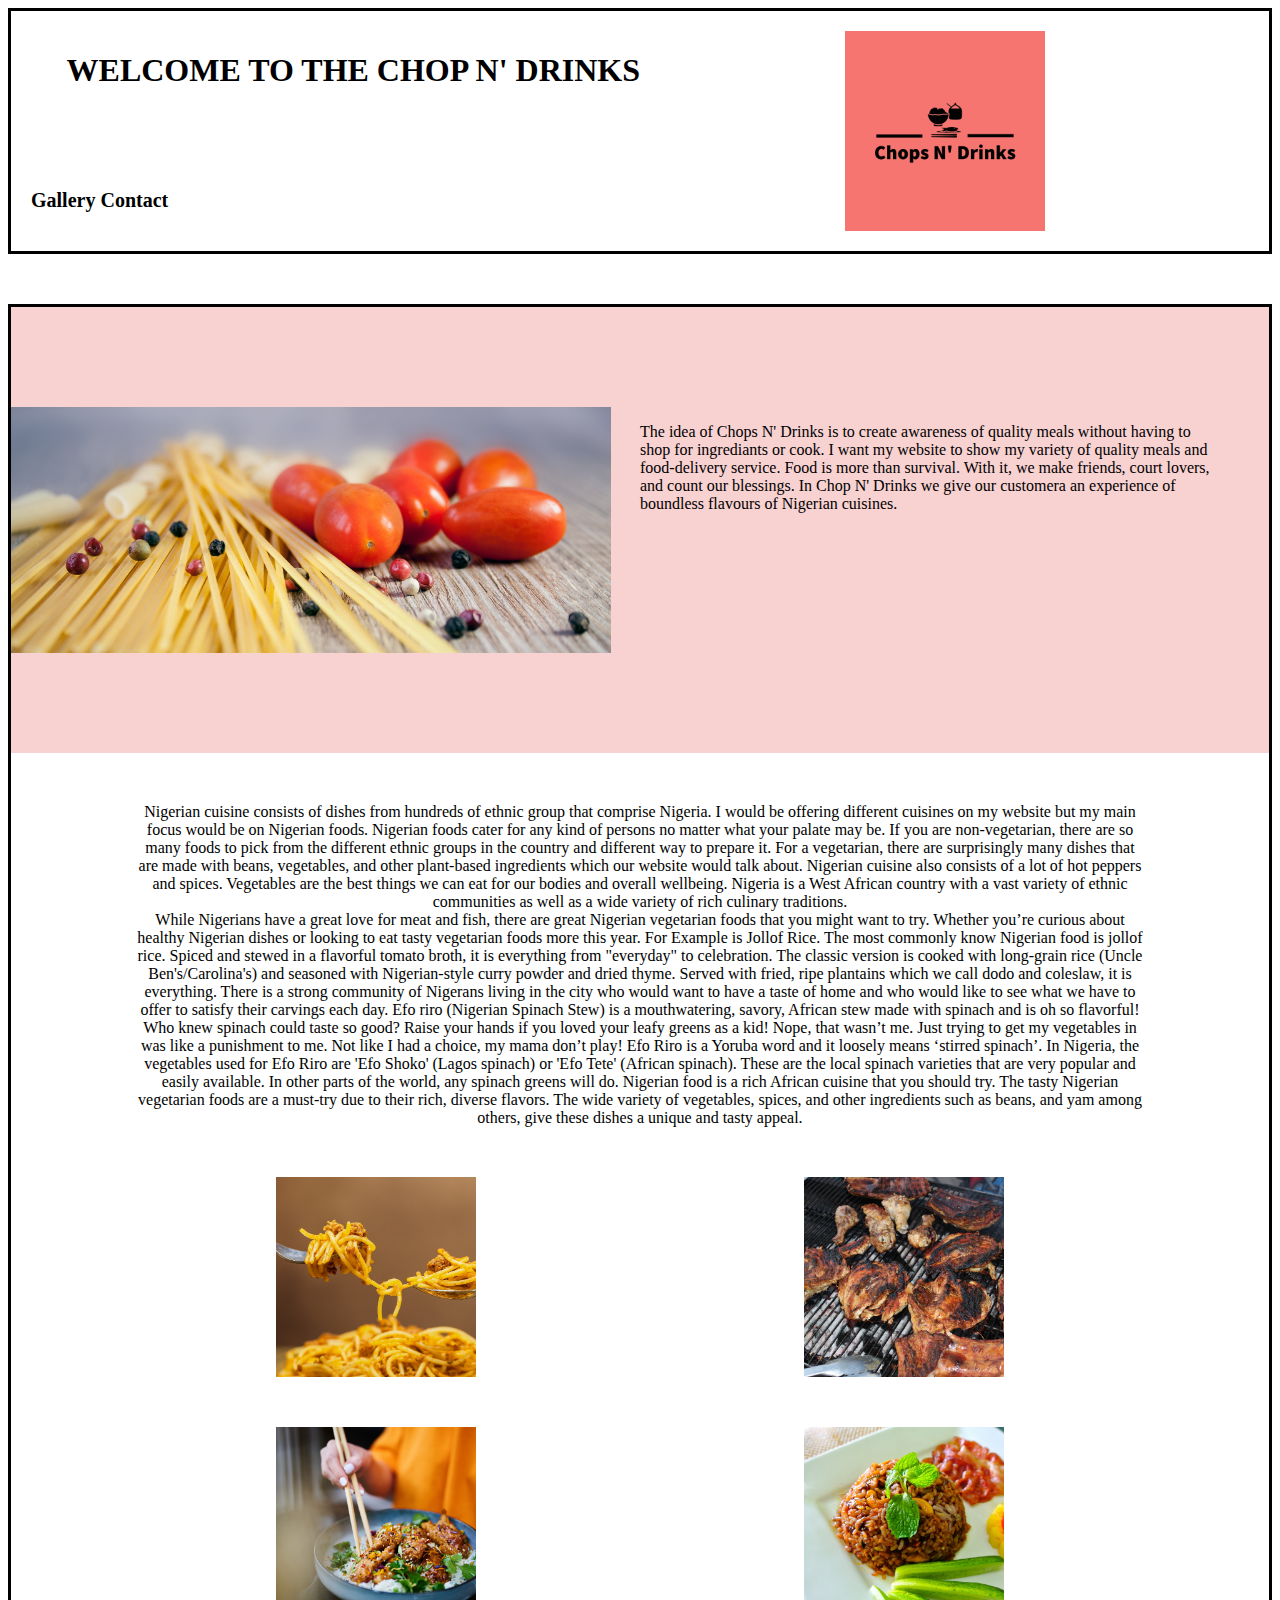
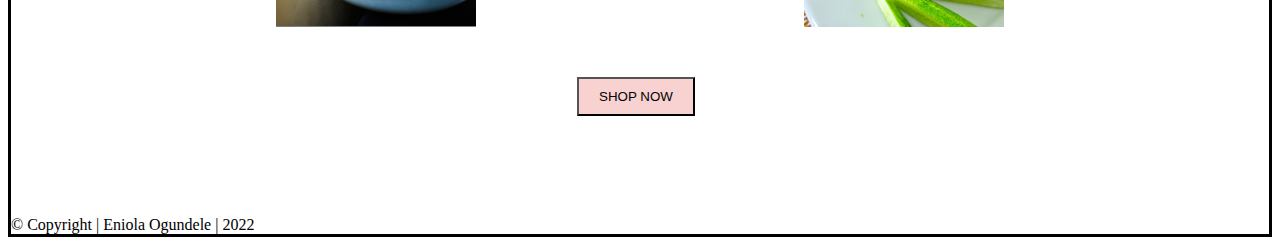
<file: index.html>
<!DOCTYPE html>
<html lang="en">
<head>
    <meta charset="UTF-8">
    <meta http-equiv="X-UA-Compatible" content="IE=edge">
    <meta name="viewport" content="width=device-width, initial-scale=1.0">
    <link rel="stylesheet" href="styles.css">
    <title>Home</title>
</head>
<body>
        <header>            
            <div class="headtxt">
                <h1>WELCOME TO THE CHOP N' DRINKS </h1>
                <div class="navlink">
                    <nav class="mainnav">
                        <a href="html/gallery.html"><b>Gallery</b> </a>
                        <a href="/html/contact.html"><b>Contact</b></a>
                        
                    </nav>
                </div>
            </div>
            
            <img src="Images/Chops N' Drinks-logos.jpeg" alt="Chops and Drinks " class="logo">
        </header>
        <main>
            <section class="first">
                <div class="pictxt">
                    <img class="im" src="pasta-g22205464e_1920.jpg" alt="the food picture">
                    <p class="top">The idea of Chops N' Drinks is to create awareness of quality meals without having to shop for ingrediants or cook. I want my website to show my variety of quality meals and food-delivery service. Food is more than survival. With it, we make friends, court lovers, and count our blessings. In Chop N' Drinks we give our customera an experience of boundless flavours of Nigerian cuisines.</p>
                </div>
                <p class="bttm">Nigerian cuisine consists of dishes from hundreds of ethnic group that comprise Nigeria. I would be offering different cuisines on my website but my main focus would be on Nigerian foods. Nigerian foods cater for any kind of persons no matter what your palate may be. If you are non-vegetarian, there are so many foods to pick from the different ethnic groups in the country and different way to prepare it. For a vegetarian, there are surprisingly many dishes that are made with beans, vegetables, and other plant-based ingredients which our website would talk about. Nigerian cuisine also consists of a lot of hot peppers and spices. Vegetables are the best things we can eat for our bodies and overall wellbeing. Nigeria is a West African country with a vast variety of ethnic communities as well as a wide variety of rich culinary traditions.<br>While Nigerians have a great love for meat and fish, there are great Nigerian vegetarian foods that you might want to try. Whether you’re curious about healthy Nigerian dishes or looking to eat tasty vegetarian foods more this year. For Example is Jollof Rice. The most commonly know Nigerian food is jollof rice. Spiced and stewed in a flavorful tomato broth, it is everything from "everyday" to celebration. The classic version is cooked with long-grain rice (Uncle Ben's/Carolina's) and seasoned with Nigerian-style curry powder and dried thyme. Served with fried, ripe plantains which we call dodo and coleslaw, it is everything. There is a strong community of Nigerans living in the city who would want to have a taste of home and who would like to see what we have to offer to satisfy their carvings each day. Efo riro (Nigerian Spinach Stew) is a mouthwatering, savory, African stew made with spinach and is oh so flavorful! Who knew spinach could taste so good? Raise your hands if you loved your leafy greens as a kid! Nope, that wasn’t me. Just trying to get my vegetables in was like a punishment to me. Not like I had a choice, my mama don’t play! Efo Riro is a Yoruba word and it loosely means ‘stirred spinach’. In Nigeria, the vegetables used for Efo Riro are 'Efo Shoko' (Lagos spinach) or 'Efo Tete' (African spinach). These are the local spinach varieties that are very popular and easily available. In other parts of the world, any spinach greens will do. Nigerian food is a rich African cuisine that you should try. The tasty Nigerian vegetarian foods are a must-try due to their rich, diverse flavors. The wide variety of vegetables, spices, and other ingredients such as beans, and yam among others, give these dishes a unique and tasty appeal.</p>
            </section>
            <section class="second">
                <div class="img1">
                    <img class="ig" src="noodles-gcaffe02e4_1920.jpg" alt="">
                </div>
                <div class="img2">
                    <img class="ig" src="bar-b-que-ga21020867_1920.jpg" alt="">
                </div>
                <div class="img3">
                    <img class="ig" src="chicken-ga727fd733_1920.jpg" alt="">
                </div>
                <div class="img4">
                    <img class="ig" src="fried-rice-g7b3650376_1920.jpg" alt="">
                </div>
            </section>
            <section class="third">
                <button class="btn">SHOP NOW</button>
            </section>
            <span>&copy; Copyright | Eniola Ogundele | 2022</span>
        </main>
</body>
</file>
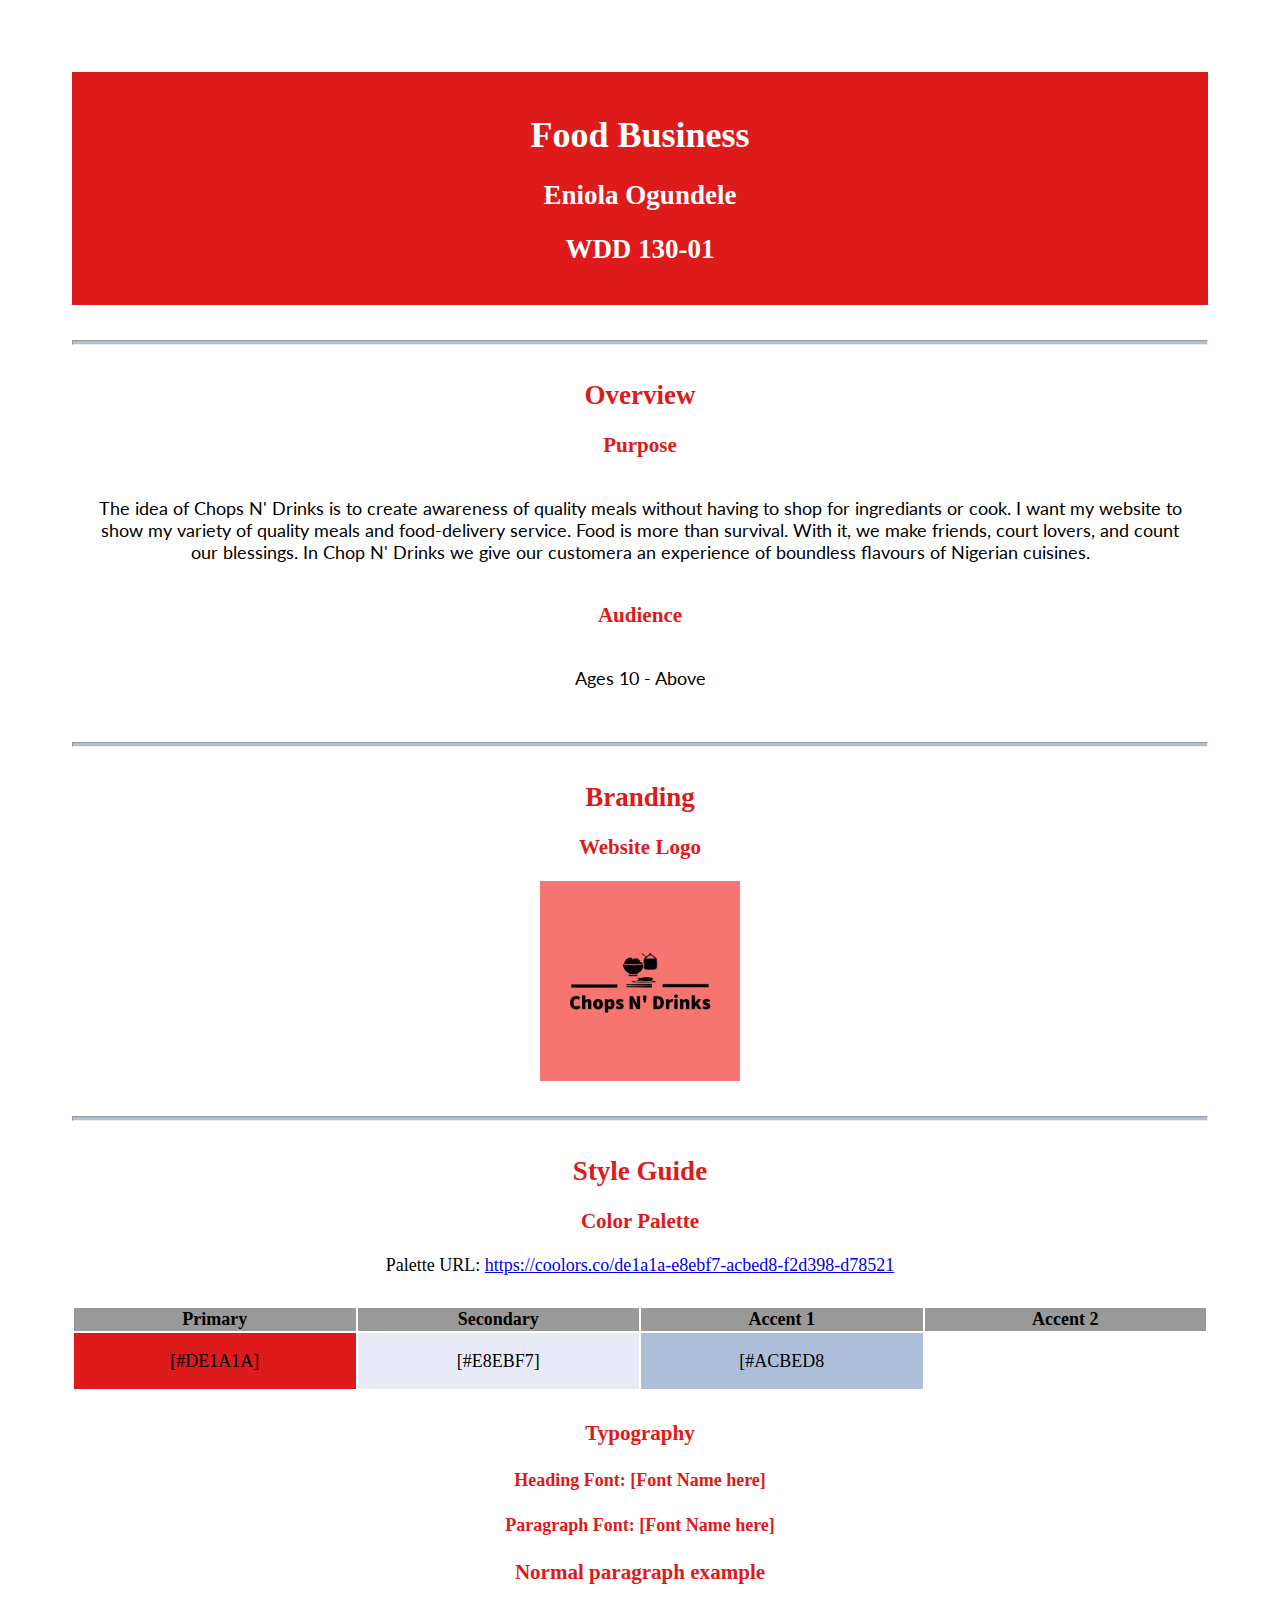
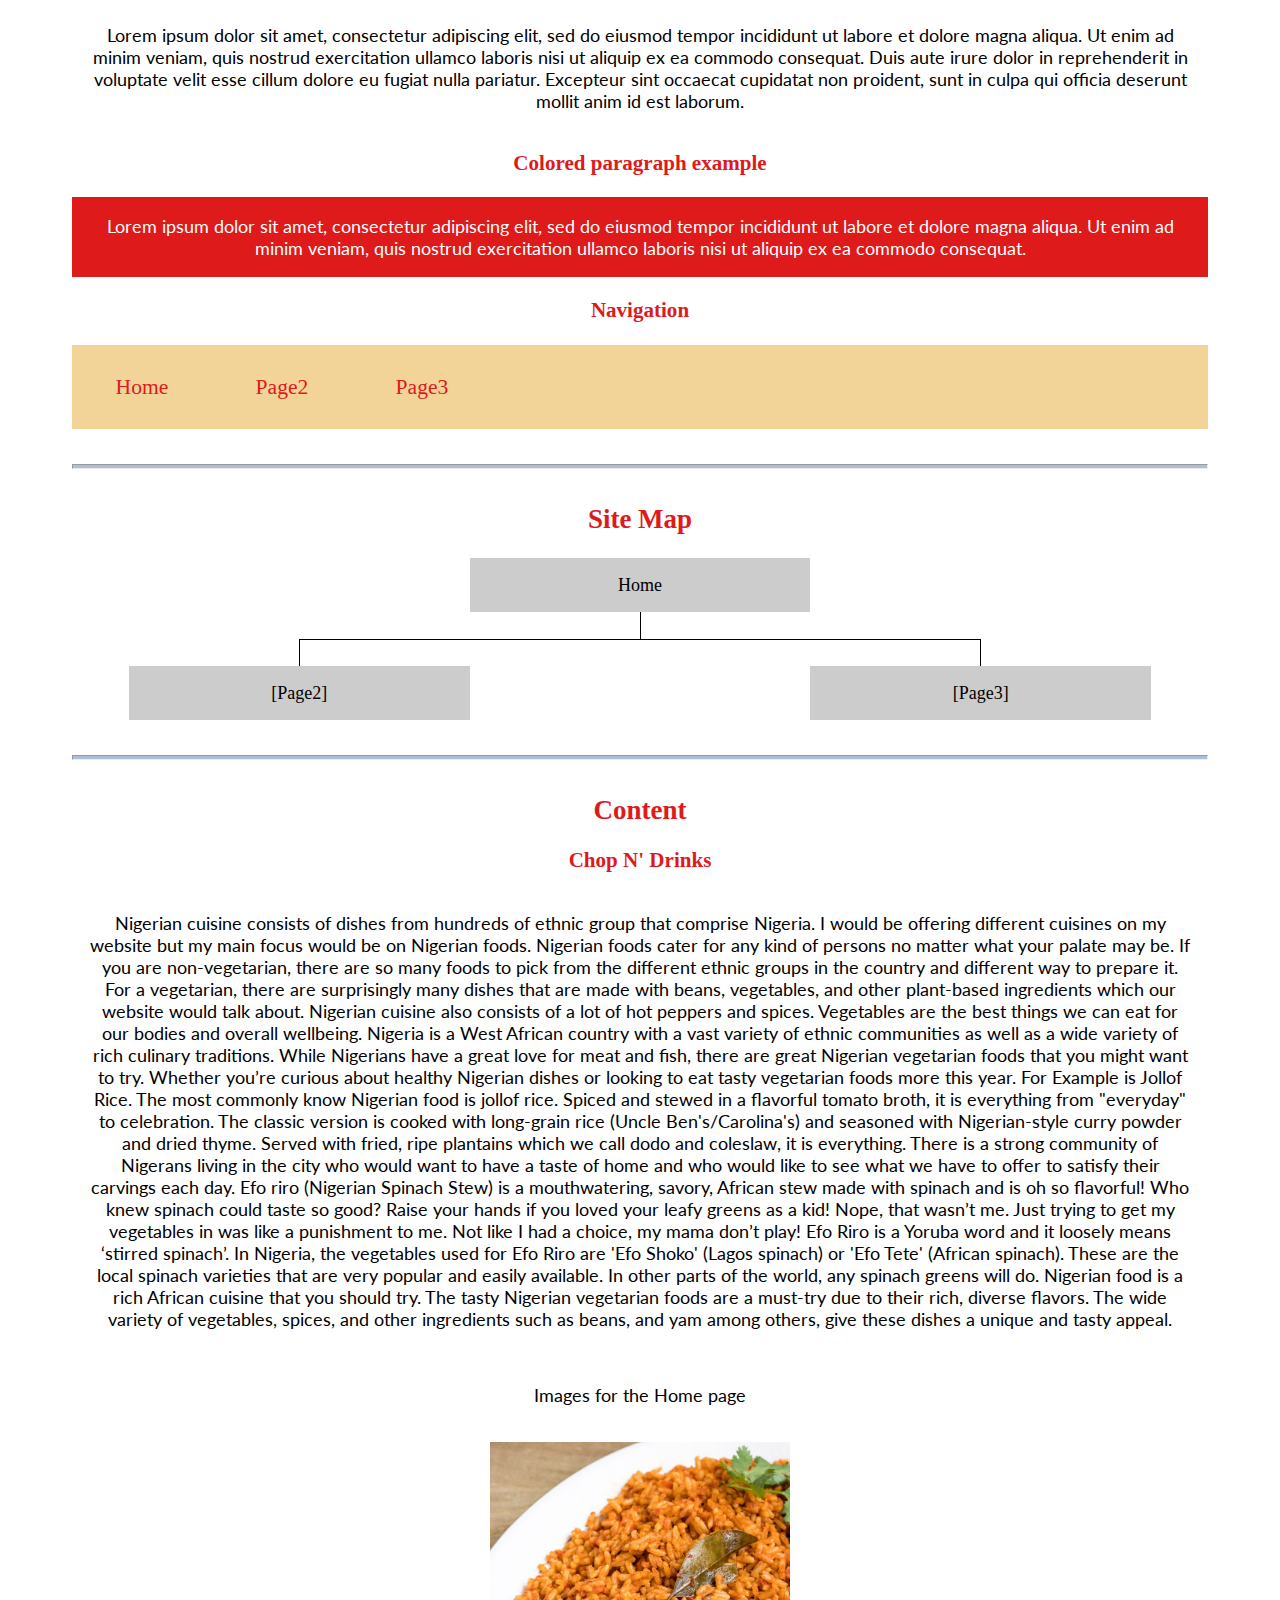
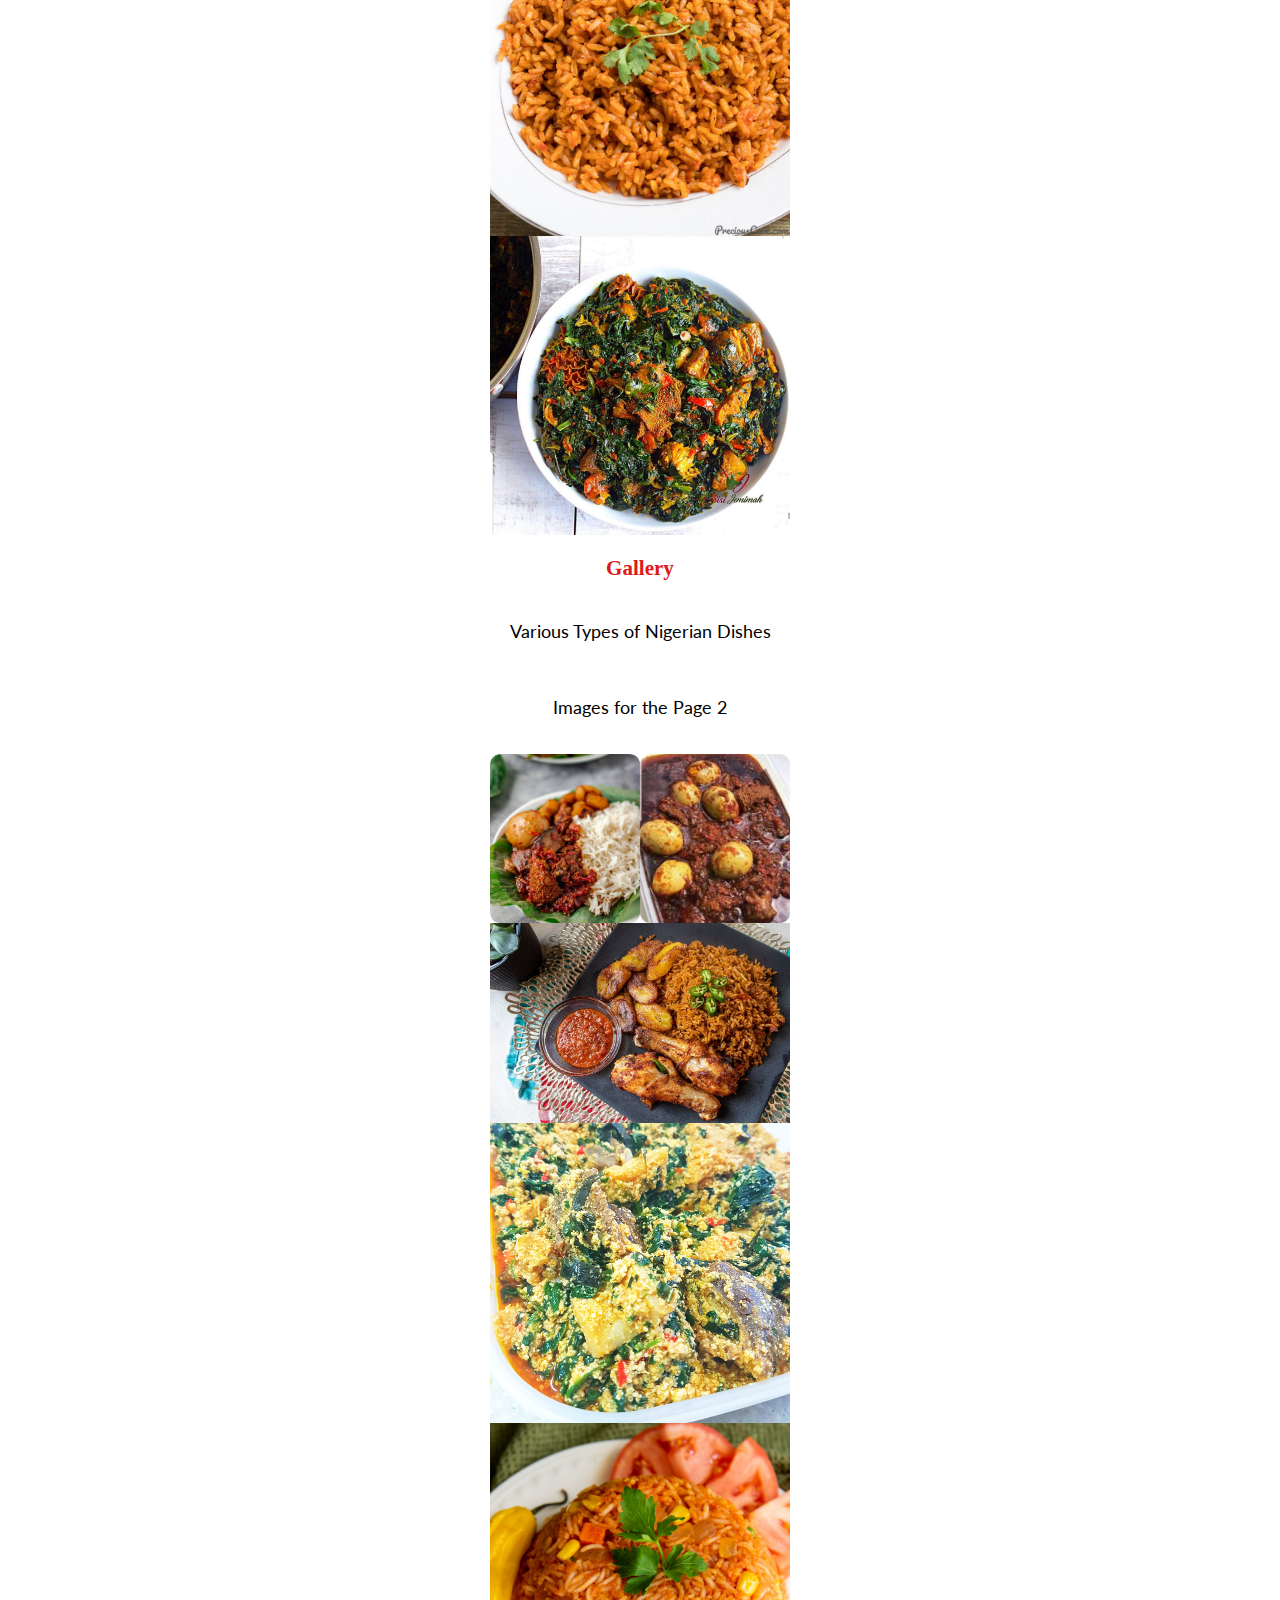
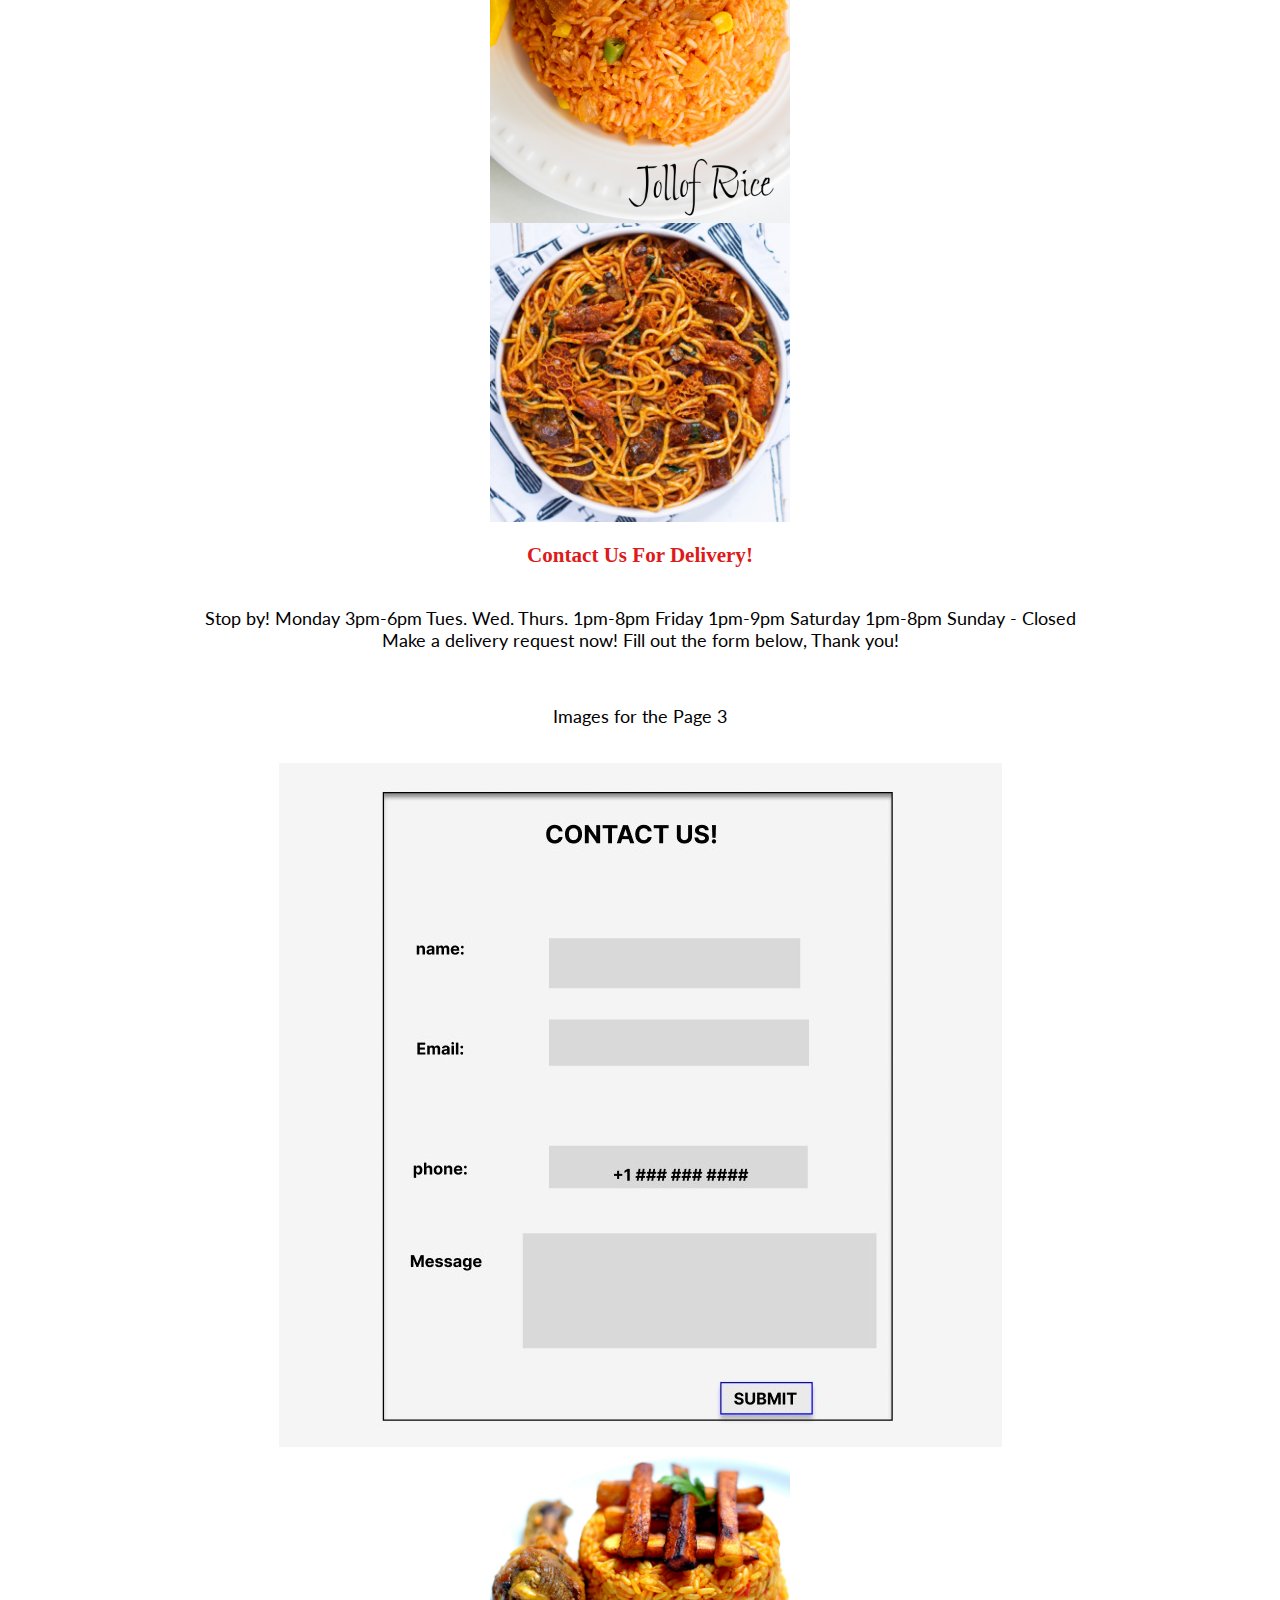
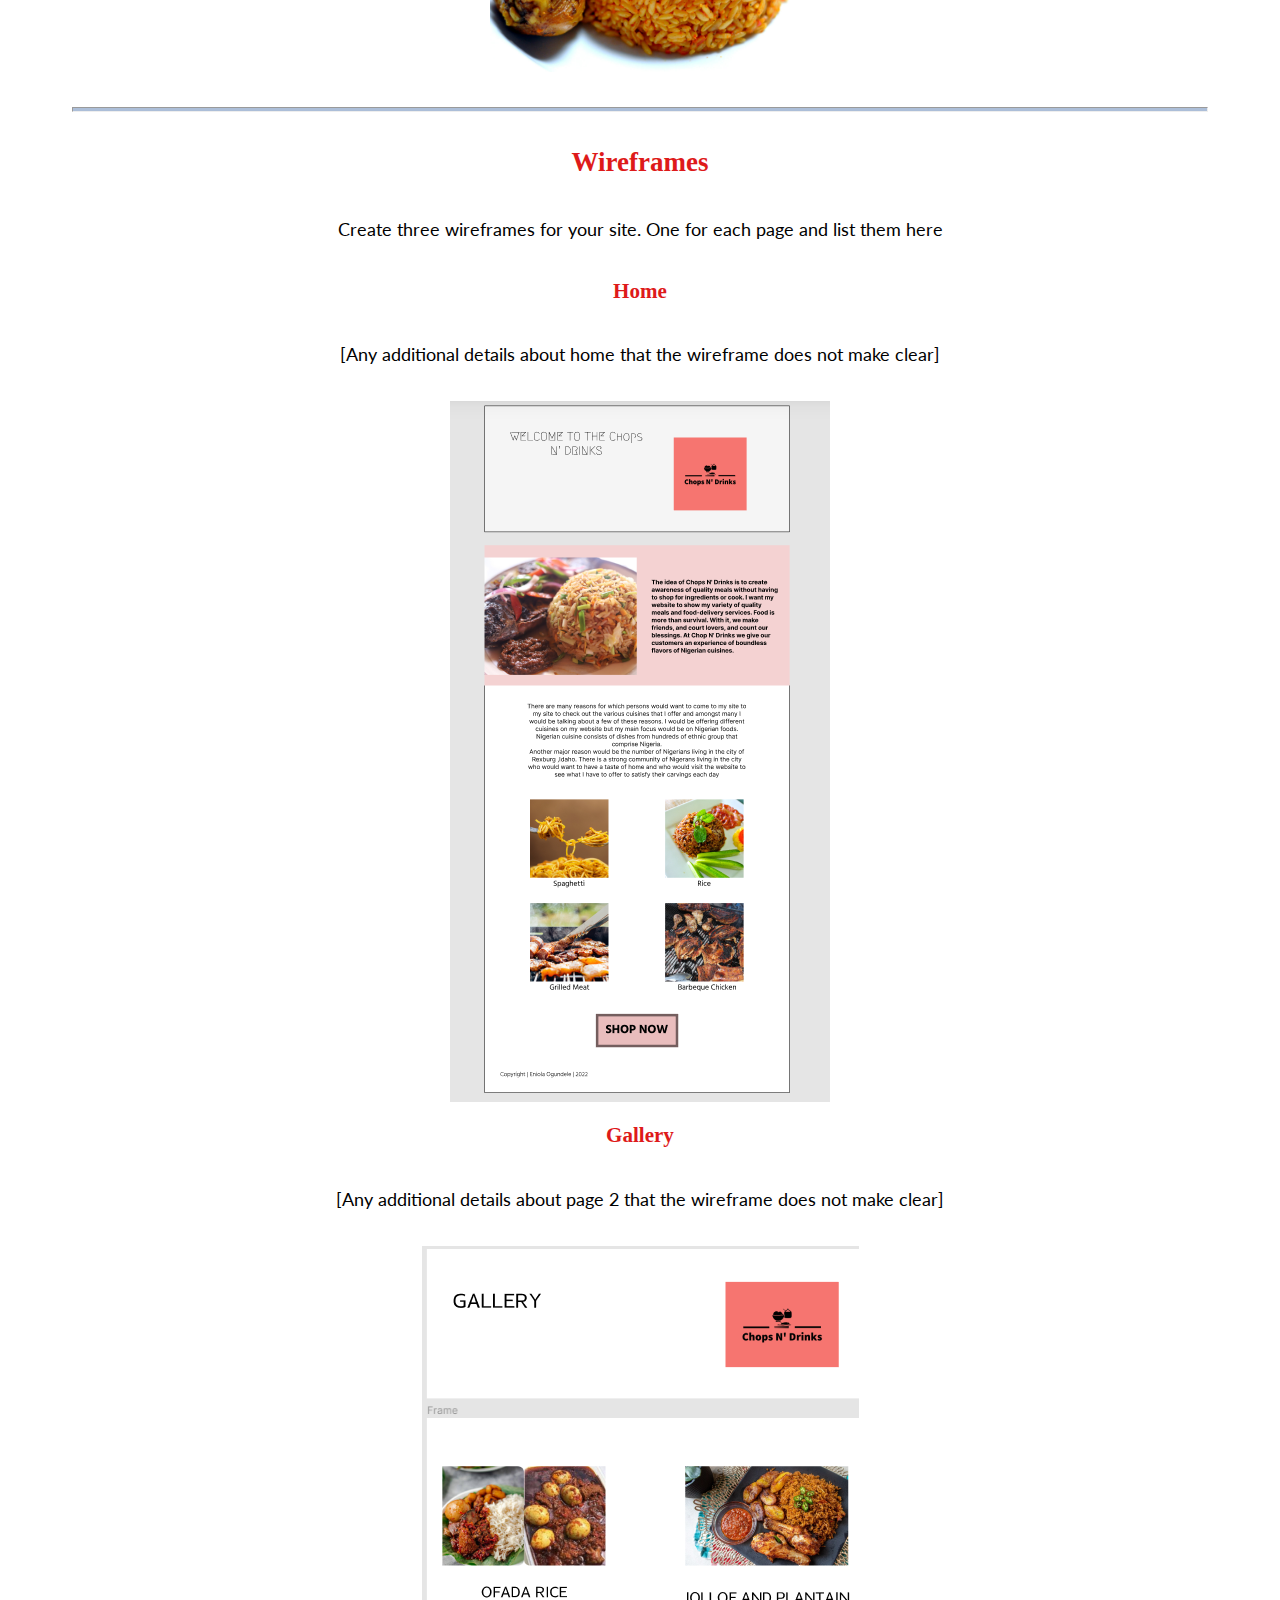
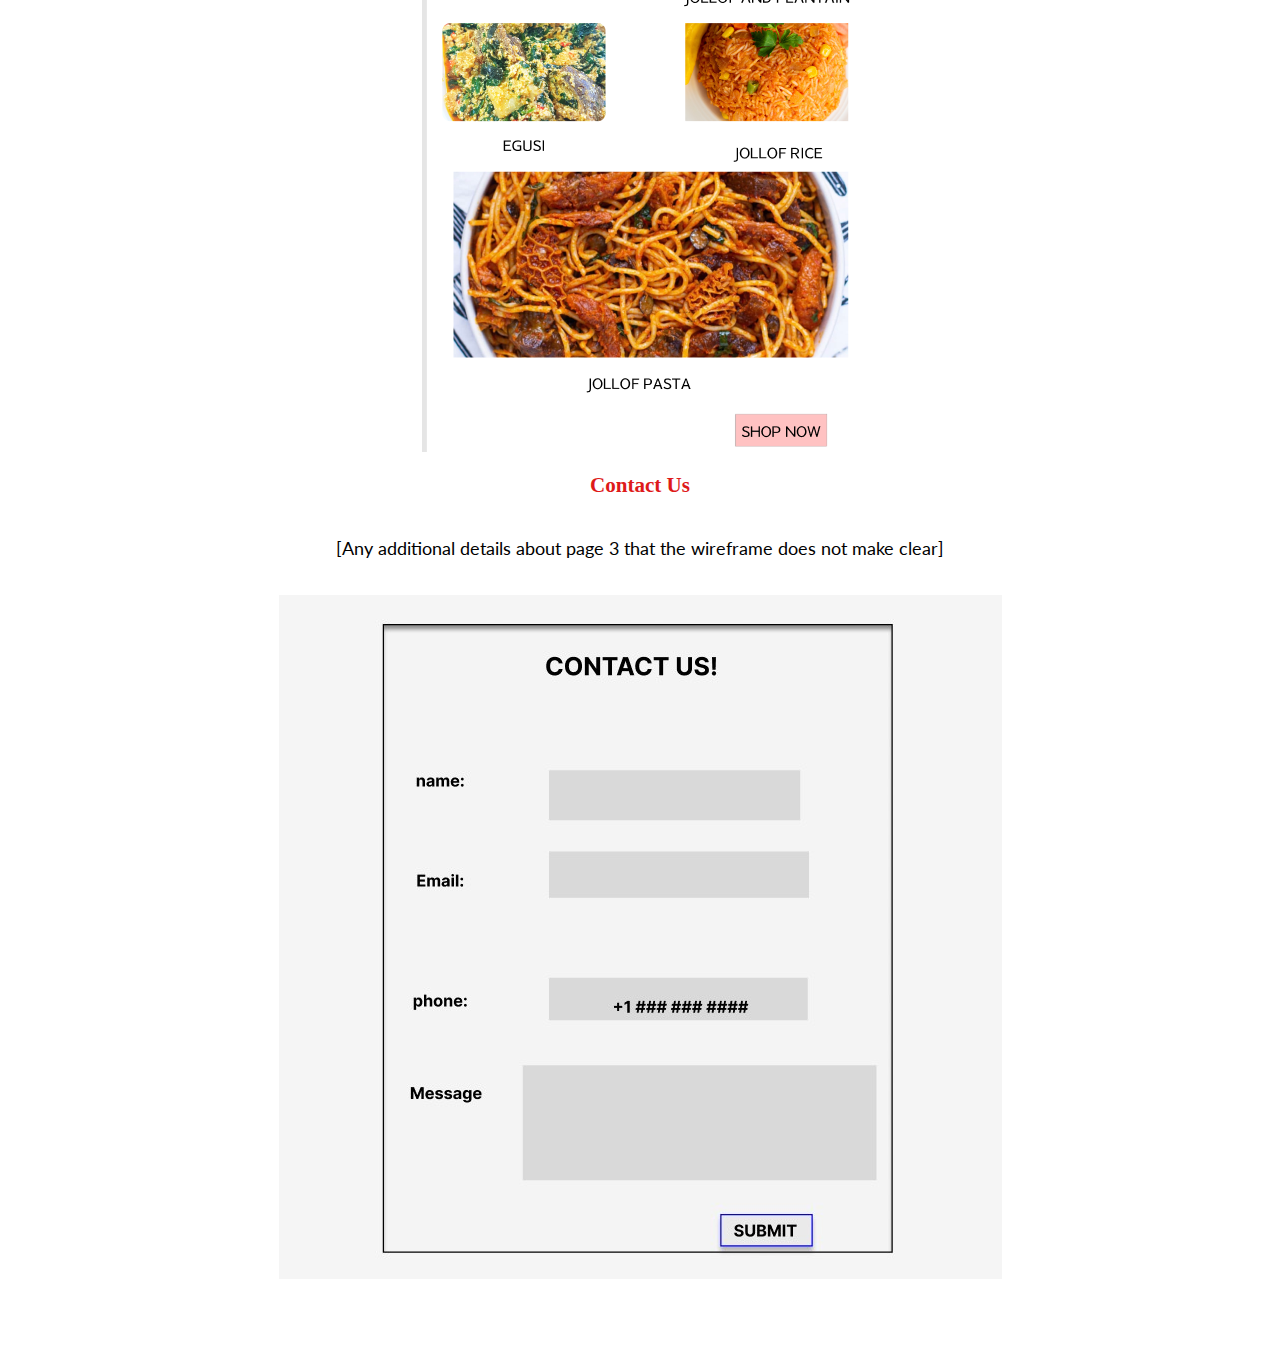
<file: siteplan.html>
<!DOCTYPE html>
<html lang="en-us">
    
  <head>
    <meta charset="utf-8">
    <title>Site Plan</title>
    <link type="text/css" rel="stylesheet" href="styles/site-plan.css">
  </head>

  <body>
    <header>
      <h1>Food Business </h1>
      <h2>Eniola Ogundele</h2>
      <h2>WDD 130-01</h2>
      <!-- In the header above, add the name or your site, your name and class number. For example if you are in section 3 you would put WDD 130.03 -->
    </header>
    <main>

      <!-- ------------------------Steps 2-3------------------------------ -->
      <hr>
      <h2>Overview</h2>
      <h3>Purpose</h3>
      <p>The idea of Chops N' Drinks is to create awareness of quality meals without having to shop for ingrediants or cook. I want my website to show my variety of quality meals and food-delivery service.

        Food is more than survival. With it, we make friends, court lovers, and count our blessings. 
        
        In Chop N' Drinks we give our customera an experience of boundless flavours of Nigerian cuisines. 
     </p>  <!-- change this -->


      <h3>Audience</h3>
      <p>Ages 10 - Above </p>  <!-- change this -->

      <hr>
      <h2>Branding</h2>
      <h3>Website Logo</h3>
      <!-- Replace this with some sort of logo for your site.  A logo can be as simple as the name of your site in a nice font :) -->
      <img src="Chops N' Drinks-logos/Chops N' Drinks-logos.jpeg" alt="Logo image" width="200px">
      <hr>
      <h2>
        Style Guide
      </h2>

      <!-- ------------------------Steps 4-8------------------------------ -->

      <h3>
        Color Palette
      </h3>
      <!--  The colors you choose for a website are one of the most important decisions you will make. Follow the instructions on the activity in iLearn then return and replace the color codes below with the hex color codes (the 6 digit numbers that show at the bottom of each color) for the colors you have chosen below.  You should have at least 2 colors but do not have to fill in all 4 if you do not need them.  -->

      <!-- Copy and paste the URL to your finished palette below Make sure to paste it into both spots -->
      Palette URL: <a href="https://coolors.co/de1a1a-e8ebf7-acbed8-f2d398-d78521" target="_blank">https://coolors.co/de1a1a-e8ebf7-acbed8-f2d398-d78521</a>


      <table class="colors">
        <tr><th>Primary</th><th>Secondary</th><th>Accent 1</th><th>Accent 2</th></tr>
        <!-- Replace the numbers in the boxes below with your hex color codes. Then switch to the site-plan.css file and change your colors there as well. -->
        <tr><td class="primary">[#DE1A1A]</td><td class="secondary">[#E8EBF7]</td><td class="accent1">[#ACBED8</td><td class="accent2"></td></tr>
      </table>

      <!-- ------------------------Step 9------------------------------ -->

      <h3>
        Typography
      </h3>
      <!-- Choose a font for your paragraphs (body copy) and headlines. What font(s) have you chosen? Why did you choose what you did?  Make sure to review the list of web safe fonts at W3Schools.org as a starting point.  Think also about which of your colors above you might use for background and font colors. -->

      <h4>
        Heading Font: [Font Name here]  <!-- change this -->
      </h4>
      <h4>
        Paragraph Font: [Font Name here]  <!-- change this -->
      </h4>
      <h3>
        Normal paragraph example
      </h3>
      <p>
        Lorem ipsum dolor sit amet, consectetur adipiscing elit, sed do eiusmod tempor incididunt ut labore et dolore magna aliqua. Ut enim ad minim veniam, quis nostrud exercitation ullamco laboris nisi ut aliquip ex ea commodo consequat. Duis aute irure dolor in reprehenderit in voluptate velit esse cillum dolore eu fugiat nulla pariatur. Excepteur sint occaecat cupidatat non proident, sunt in culpa qui officia deserunt mollit anim id est laborum.
      </p>
      <h3>
        Colored paragraph example
      </h3>
      <p class="colored">
        Lorem ipsum dolor sit amet, consectetur adipiscing elit, sed do eiusmod tempor incididunt ut labore et dolore magna aliqua. Ut enim ad minim veniam, quis nostrud exercitation ullamco laboris nisi ut aliquip ex ea commodo consequat. 
      </p>

      <!-- ------------------------Step 10------------------------------ -->

      <h3>
        Navigation
      </h3>
      <!-- Think about how you want your navigation bar to look. In the site-plan.css file change the colors to your colors to get the look you desire. --> 
      <nav>
        <a href="#">Home</a>
        <a href="#">Page2</a>
        <a href="#">Page3</a>
      </nav>
      <hr>
      <h2>
        Site Map
      </h2>
      <div class="sitemap">
        <div class="sm-home">
          Home
        </div>
        <div class="sm-page2">
          [Page2] <!-- change this -->
        </div>
        <div class="sm-page3">
          [Page3]  <!-- change this -->
        </div>

        <div class="top">
          &nbsp;
        </div>
        <div class="left">
          &nbsp;
        </div>
        <div class="right">
          &nbsp;
        </div>

      </div>

      <!-- --------Content Section -------------- -->
      <hr>
      <h2>
        Content
      </h2>
      <h3>Chop N' Drinks</h3>
      <p>
          Nigerian cuisine consists of dishes from hundreds of ethnic group that
        comprise Nigeria. I would be offering different cuisines on my website but my main focus would be on
        Nigerian foods.
           Nigerian foods cater for any kind of persons no matter what your palate may be. If you are
        non-vegetarian, there are so many foods to pick from the different ethnic groups in the
        country and different way to prepare it. For a vegetarian, there are surprisingly many dishes
        that are made with beans, vegetables, and other plant-based ingredients which our website
        would talk about. Nigerian cuisine also consists of a lot of hot peppers and spices.
           Vegetables are the best things we can eat for our bodies and overall wellbeing. Nigeria is a West African country with a vast variety of ethnic communities as well as a wide variety of rich culinary traditions. 
        While Nigerians have a great love for meat and fish, there are great Nigerian vegetarian foods that you might want to try. 
        Whether you’re curious about healthy Nigerian dishes or looking to eat tasty vegetarian foods more this year. For Example is Jollof Rice. 
            The most commonly know Nigerian food is jollof rice. Spiced and stewed in a flavorful tomato broth, it is everything from "everyday" to celebration. The classic version is cooked with long-grain rice (Uncle Ben's/Carolina's) and seasoned with Nigerian-style curry powder and dried thyme. Served with fried, ripe plantains which we call dodo and coleslaw, it is everything. There is a strong community of Nigerans living in the city who would want to have a taste of
        home and who would like to see what we have to offer to satisfy their carvings
        each day.
            Efo riro (Nigerian Spinach Stew) is a mouthwatering, savory, African stew made with spinach and is oh so flavorful! Who knew spinach could taste so good? Raise your hands if you loved your leafy greens as a kid! Nope, that wasn’t me. Just trying to get my vegetables in was like a punishment to me. Not like I had a choice, my mama don’t play! Efo Riro is a Yoruba word and it loosely means ‘stirred spinach’. In Nigeria, the vegetables used for Efo Riro are 'Efo Shoko' (Lagos spinach) or 'Efo Tete' (African spinach).

            These are the local spinach varieties that are very popular and easily available. In other parts of the world, any spinach greens will do.

            Nigerian food is a rich African cuisine that you should try. The tasty Nigerian vegetarian foods are a must-try due to their rich, diverse flavors. The wide variety of vegetables, spices, and other ingredients such as beans, and yam among others, give these dishes a unique and tasty appeal.
      </p>
      <p>Images for the Home page</p>
        <img src="Images/Jollof Rice.jpg" alt="Jollof rice" width="300px">
        <img src="Images/Spinach soup.jpg" alt="Spinach Soup" width = 300px>

      </ul>
      <h3>Gallery</h3>
      <p>
        Various Types of Nigerian Dishes
      </p>
      <p>Images for the Page 2</p>
        <img src="Images/Ofada rice and Stew.jpg" alt="Ofada Rice and Stew" width="300px">
        <img src="Images/Popular-Nigerian-Food.jpg" alt="Popular-Nigerian-Food" width="300px">
        <img src="Images/Egusi.jpg" alt="Egusi" width="300px">
        <img src="Images/Nigerian Jollof Rice.jpg" alt="Nigerian Jollof Rice" width="300px">
        <img src="Images/Jollof Spaghetti.jpg" alt="Spaghetti Jollof" width="300px">

      </ul>
      <h3>Contact Us For Delivery!</h3>
      <p>
        Stop by!
            Monday 3pm-6pm

            Tues. Wed. Thurs. 1pm-8pm 

            Friday 1pm-9pm

            Saturday 1pm-8pm

            Sunday - Closed
            <br>

            
             Make a delivery request now!

            Fill out the form below, Thank you!
      </p>
      <p>Images for the Page 3</p>
        <img src="Images/Contact Us.jpg" alt="Contact Us">
        <img src="Images/Nigerian Dish.jpg" alt="Nigerian Dish" width="300px">

      </ul>
      <hr>
      <h2>
        Wireframes
      </h2>
      <p>
        Create three wireframes for your site. One for each page and list them here</p>

      <h3>Home</h3>
      <p>         
        [Any additional details about home that the wireframe does not make clear]
      </p>
      <img src="Images\Home page Wireframe.png" alt="home page wireframe">

      <h3>Gallery</h3>
      <p>         
        [Any additional details about page 2 that the wireframe does not make clear]
      </p>
      <img src="Images\GALLERY PAGE.png" alt="Gallery Page">

      <h3>Contact Us</h3>
      <p>         
        [Any additional details about page 3 that the wireframe does not make clear]
      </p>
      <img src="Images\Contact Us.jpg" alt="Contact us wireframe">
    </main>
  </body>

</html>
</file>
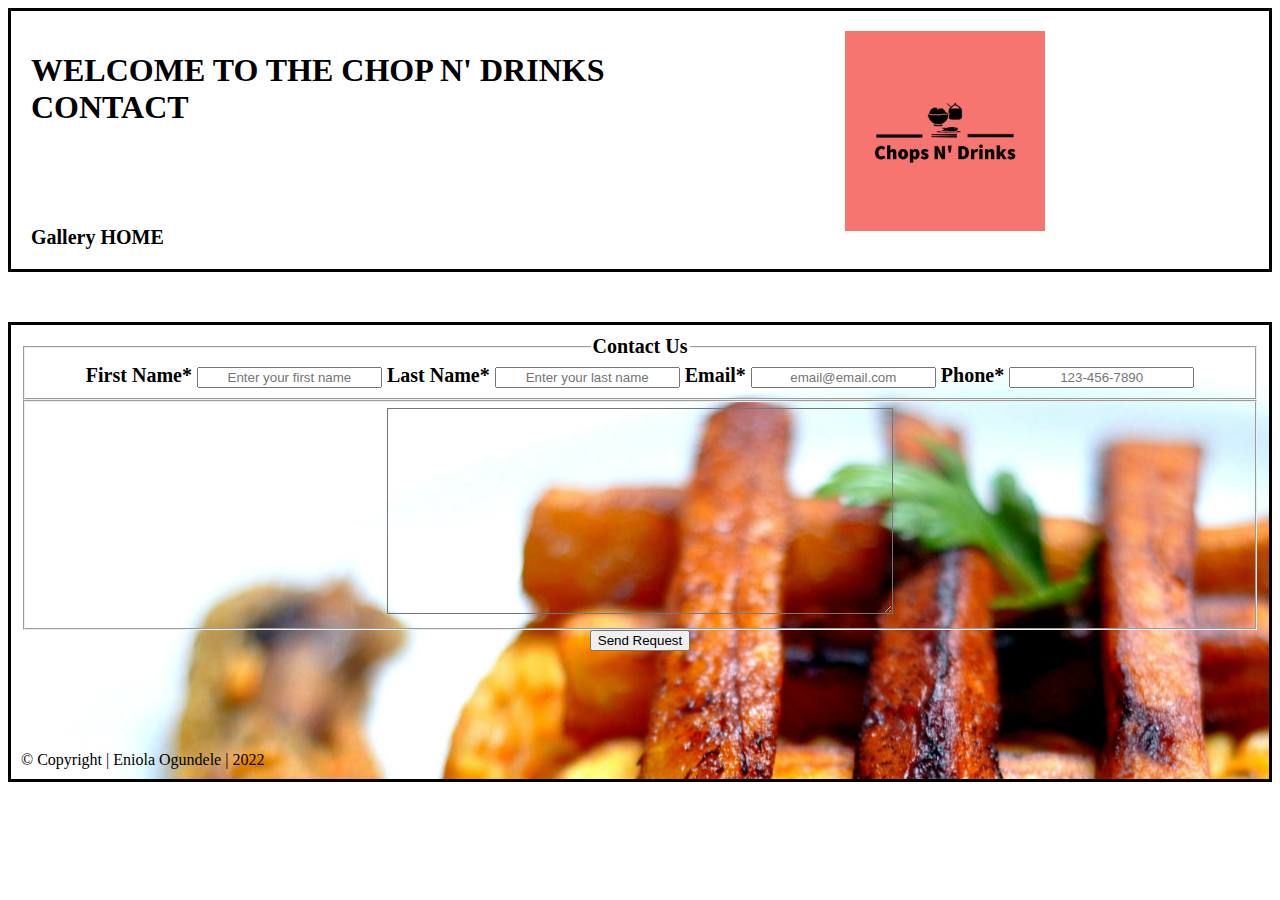
<file: html/contact.html>
<!DOCTYPE html>
<html lang="en">
<head>
    <meta charset="UTF-8">
    <meta http-equiv="X-UA-Compatible" content="IE=edge">
    <meta name="viewport" content="width=device-width, initial-scale=1.0">
    <link rel="stylesheet" href="../styles.css">
    <title>Home</title>
</head>
<body>
        <header>            
            <div class="headtxt">
                <h1>WELCOME TO THE CHOP N' DRINKS CONTACT </h1>
                <div class="navlink">
                    <nav class="mainnav">
                        <a href="../html/gallery.html"><b>Gallery</b> </a>
                        <a href="../index.html"><b>HOME</b></a>
                      
                        
                    </nav>
                </div>
            </div>
            
            <img src="../Images/Chops N' Drinks-logos.jpeg" alt="Chops and Drinks " class="logo">
        </header>
        <main class="ma">
            <form method="get" action="thankyou.html" class="hh">
                <fieldset class="app-info">
                <legend>Contact Us</legend>
                <label for="fname" class="app">First Name*
                <input type="text" id="fname" required placeholder="Enter your first name">
                </label>
                <label for="lname" class="app">Last Name*
                <input type="text" id="lname" required placeholder="Enter your last name">
                </label>
                <label for="email" class="app">Email*
                <input type="email" id="email" required placeholder="email@email.com">
                </label>
                <label for="phone" class="app">Phone*
                <input type="tel" id="phone" required placeholder="123-456-7890">
                </label>
                </label>
                </fieldset>
                <fieldset class="disc">
                <label for="Question"></label>
                <textarea id="txtid" name="Have a Question" rows="10" cols="42" maxlength="500" ></textarea>
                </fieldset>
                <input type="hidden" id="date" name="date" value="CurrentTime">
                <input type="hidden" id="time" name="time" value="CurrentTime">
                <input type="submit" value="Send Request" class="submitBtn">
                </form>
            
            <span>&copy; Copyright | Eniola Ogundele | 2022</span>
        </main>
</body>
</file>
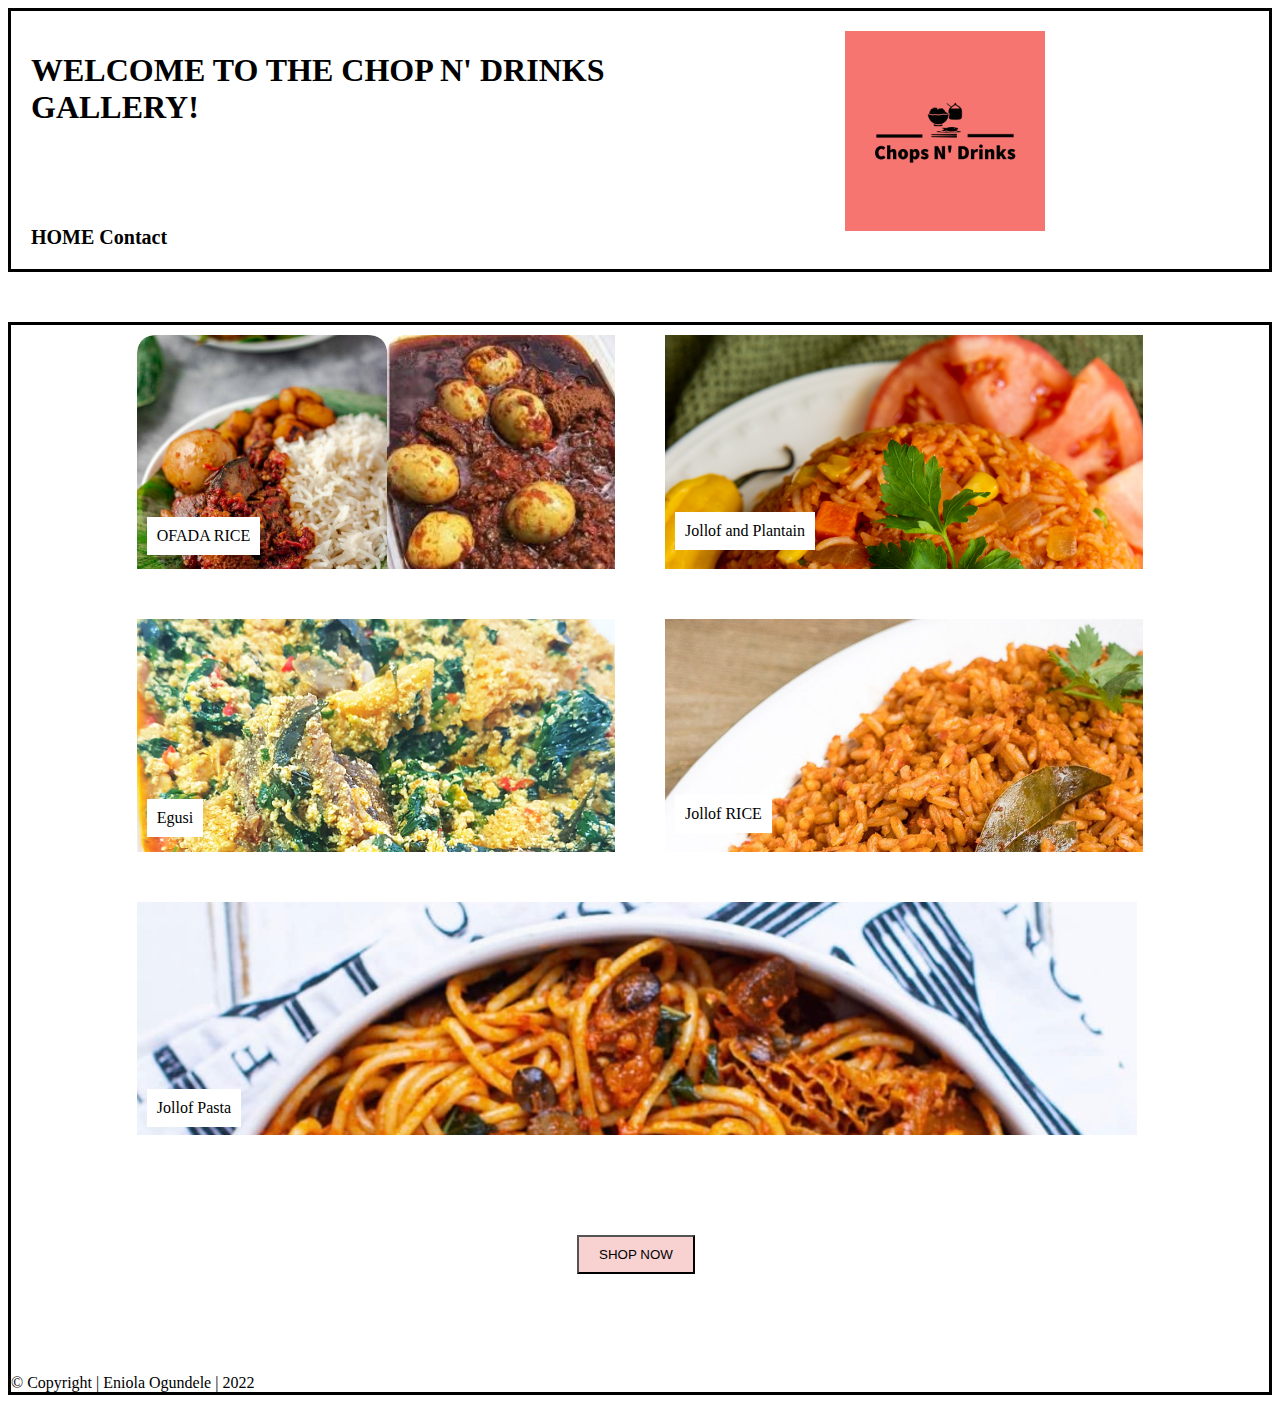
<file: html/gallery.html>
<!DOCTYPE html>
<html lang="en">
<head>
    <meta charset="UTF-8">
    <meta http-equiv="X-UA-Compatible" content="IE=edge">
    <meta name="viewport" content="width=device-width, initial-scale=1.0">
    <link rel="stylesheet" href="../styles.css">
    <title>Home</title>
</head>
<body>
        <header>            
            <div class="headtxt">
                <h1>WELCOME TO THE CHOP N' DRINKS GALLERY! </h1>
                <div class="navlink">
                    <nav class="mainnav">
                        <a href="../index.html"><b>HOME</b> </a>
                        <a href="../html/contact.html"><b>Contact</b></a>
                        
                        
                    </nav>
                </div>
            </div>
            
            <img src="../Images/Chops N' Drinks-logos.jpeg" alt="Chops and Drinks " class="logo">
        </header>
        <main class="galmain">
            <div class="gallery">
                <div class="con">
                    <img class="imaging" src="../Images/Ofada rice and Stew.jpg" alt="">
                    <p class="name">OFADA RICE</p>
                </div>
                <div class="con">
                    <img class="imaging" src="../Images/Nigerian Jollof Rice.jpg" alt="">
                    <p class="nam">Jollof and Plantain</p>
                </div>
                <div class="con">
                    <img class="imaging" src="../Images/Egusi.jpg" alt="">
                    <p class="nme">Egusi</p>
                </div>
                <div class="con">
                    <img class="imaging" src="../Images/Jollof Rice.jpg" alt="">
                    <p class="ame">Jollof RICE</p>
                </div>
                <div class="con last">
                    <img class="imaging lastimg" src="../Images/Jollof Spaghetti.jpg" alt="">
                    <p class="na">Jollof Pasta</p>
                </div>
            </div>
            <section class="third">
                <button class="btn">SHOP NOW</button>
            </section>
            <span class="galfoot">&copy; Copyright | Eniola Ogundele | 2022</span>
        </main>
</body>
</file>
<file: styles.css>
header {
    display: grid;
    grid-template-columns: 1fr 1fr;
    border: 3px solid #000;
    padding: 20px;
    margin-bottom: 50px;
}
h1 {
    justify-self: end;
}
.logo {
    width: 200px;
    justify-self: center;
}
.navlink {
    margin-top: 100px;
}
.mainnav a{
   list-style: none;
   text-decoration: none;
   color: #000;
   font-size: 20px;
}
footer {
    margin-top: 50px;
}
.second {
    display: grid;
    grid-template-rows: 1fr 1fr;
    grid-template-columns: 1fr 1fr;
    grid-gap: 50px;
    margin: 0 auto;
    width: 80%;
}
.second div {
    width: 200px;
    height: 200px;
    background-color: grey;
    overflow: hidden;
    background-position: center;
}
.im {
    width: 600px;
    margin-left: -50px;
}
.img1 {
    justify-self: center;
}
.ig {
    width: 300px;
    margin-left: -40px;
}
.img2 {
    justify-self: center;
}
.img3 {
    justify-self: center;
}
.img4 {
    justify-self: center;
}
.btn {
    /* margin: 0 auto; */
    padding: 10px 20px;
    background-color: rgba(222, 26, 26, 0.2);
    cursor: pointer;
}
.bttm {
    width: 80%;
    text-align: center;
    margin: 0 auto;
    margin-bottom: 50px;
}
.pictxt {
    background-color: rgba(222,26,26,0.2);
    padding: 100px 50px;
    display: grid;
    grid-template-columns: 1fr 1fr;
    margin-bottom: 50px;
}
main {
    border: 3px solid #000;
    
}
.third {
    margin: 0 auto;
    width: 10%;
    margin-top: 50px;
    margin-bottom: 100px;
}
.gallery {
    display: grid;
    grid-template-columns: 1fr 1fr;
    grid-gap: 50px;
    height: 800px;
    width: 80%;
    margin: 0 auto;
    margin-bottom: 100px;
}
.galmain{
    padding-top: 10px;
}
.con {
    width: 100%;
    overflow: hidden;
}
.last {
    grid-column: 1/3;
}
.imaging {
    width: 500px;
}
.galfoot {
    margin-top: 50px;
}
.lastimg {
    width: 1000px;
}
.name {
    position: absolute;
    transform: translate(10px, -120px);
    background-color: #fff;
    padding: 10px;
}
.nam {
    position: absolute;
    transform: translate(10px, -510px);
    background-color: #fff;
    padding: 10px;
}
.nme {
    position: absolute;
    transform: translate(10px, -340px);
    background-color: #fff;
    padding: 10px;
}
.ame {
    position: absolute;
    transform: translate(10px, -500px);
    background-color: #fff;
    padding: 10px;
}
.na {
    position: absolute;
    transform: translate(10px, -830px);
    background-color: #fff;
    padding: 10px;
}
.ma {
    margin-top:0;
    padding: 10px;
    background-image:url(./Images/Nigerian\ Dish.jpg) ;
    

}
.app-info {
    display: block;
}
.label {
    display: block;
}
.hh {
    display: block;
    background-color: transparent;
}
.app {
    color: black;
    font-weight: bold;
    font-size: 20px;
    text-shadow:2px 0px 10px #fff ;
    text-align-last: center;
    background-color: transparent;
}
legend {
    color: #000;
    font-weight: bold;
    font-size: 20px;
    text-shadow: 2px 0px 10px rgb(249, 248, 248);
    text-align: center;
}
 form {
    margin-bottom: 100px;
    text-align: center;
    text-decoration-color: transparent;
 }
 #txtid {
    width: 500px;
    height: 200px;
    background-color: transparent;
 }
</file>
<file: styles/site-plan.css>
/* if you are using any Google fonts change the font names below to your fonts. 
Any spaces in your font name should be replaced with a +. 
Fonts are separated by a | */
@import url('https://fonts.googleapis.com/css?family=IM+Fell+French+Canon+SC|Lato');

:root {
  /* change the values below to your colors from your palette */
  --primary-color: #DE1A1A   ;
  --secondary-color: #E8EBF7 ;
  --accent1-color: #ACBED8;
  --accent2-color: white;

  /* change the values below to your chosen font(s) */
  --heading-font: "IM Fell French Canon SC";
  --paragraph-font: Lato, Helvetica, sans-serif;

  /* these colors below should be chosen from among your palette colors above */
  --headline-color-on-white: #DE1A1A ;  /* headlines on a white background */ 
  --headline-color-on-color: white; /* headlines on a colored background */ 
  --paragraph-color-on-white: #DE1A1A ; /* paragraph text on a white background */ 
  --paragraph-color-on-color: white; /* paragraph text on a colored background */ 
  --paragraph-background-color: #DE1A1A   ;
  --nav-link-color: #DE1A1A ;
  --nav-background-color: #f2d398;
  --nav-hover-link-color: white;
  --nav-hover-background-color: #DE1A1A;
}


/*  Look around below...but DON'T CHANGE ANYTHING! */

body {
  max-width: 1200px;
  margin: 0 auto;
  padding: 4em;
  font-size: 18px;
  text-align: center;
}
img {
  display: block;
  margin: 0 auto;
}
h1, h2, h3, h4, h5, h6 {
  font-family: var(--heading-font);
  color: var(--headline-color-on-white);
}
h2 {
  text-align: center;
}
hr {
  height: 3px;
  margin: 35px 0;
  background: var(--accent1-color);
}
header {
  padding: 1em;
  text-align: center;
  color: var(--headline-color-on-color);
  background-color: var(--paragraph-background-color);
}
header > h1, header > h2 {
  color: var(--headline-color-on-color);
}

p {
  font-family: var(--paragraph-font);
  color: black;
  padding: 1em;
}
.colors {
  width: 100%;
  min-width: 350px;
  margin: 30px auto;
  text-align: center;
}
.colors th {
  background-color: #999;
}
.colors td{
  width: 25%;
  height: 3em;
}

.primary {
  background-color: var(--primary-color);
}
.secondary {
  background-color: var(--secondary-color);
}
.accent1 {
  background-color: var(--accent1-color);
}
.accent2{
  background-color: var(--accent2-color);
}

p.colored {
  background-color: var(--paragraph-background-color);
  color: var(--paragraph-color-on-color);
}

nav {
  background-color: var(--nav-background-color);
  line-height: 3em;
  text-align: center;
  font-size: 1.2em;
}
nav  {
  list-style-type: none;
  display: flex;

}
nav a {
  padding:1em;
  min-width: 120px;
  text-decoration: none;
  padding: 10px;

}
nav a:link, nav a:visited {
  color: var(--nav-link-color);
}
nav a:hover {
  color: var(--nav-hover-link-color);
  background-color: var(--nav-hover-background-color);
}

.sitemap {
  display: grid;
  justify-content: center;

  grid-template-columns: repeat(6, 15%);
  grid-template-rows: 3em 1.5em 1.5em 3em;
  grid-template-areas: ". . home home . ."
    ". . . top . ."
    ". left left right right ."
    "page2 page2 . . page3 page3";
}
.sitemap > div {

  text-align: center;

}
.sm-home {
  grid-area: home;
  background-color: #ccc;
  line-height: 3em;
}
.sm-page2 {
  grid-area: page2;
  background-color: #ccc;
  line-height: 3em;
}
.sm-page3 {
  grid-area: page3;
  background-color: #ccc;
  line-height: 3em;
}

.top {
  grid-area: top;
  border-left: 1px solid;
}

.left {
  grid-area: left;
  border-top: 1px solid;
  border-left: 1px solid;
}

.right {
  grid-area: right;
  border-top: 1px solid;
  border-right: 1px solid;
}
</file>
